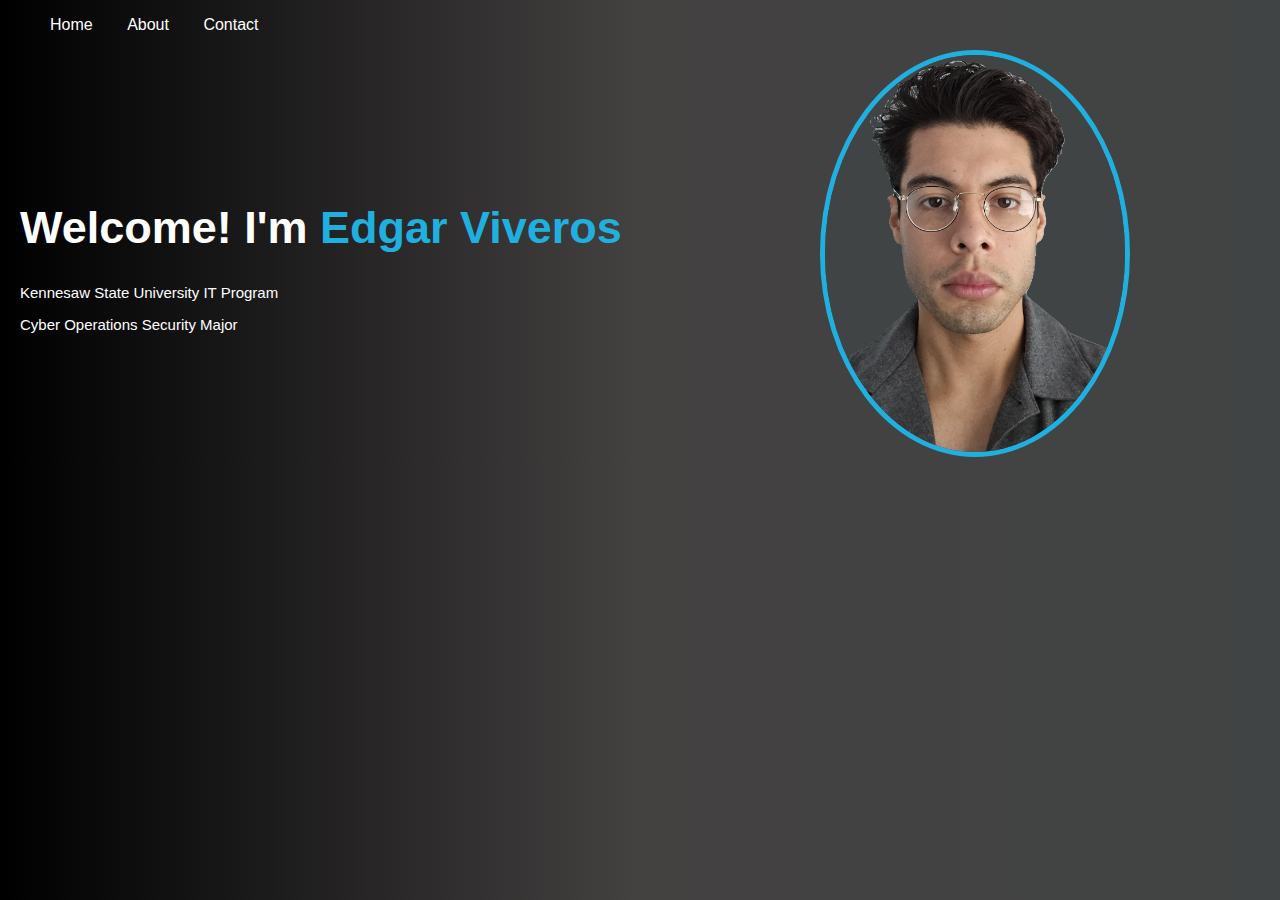
<file: index.html>
<!DOCTYPE html>
<html lang="en">
<head>
    <meta charset="UTF-8">
    <meta name="viewport" content="width=device-width, initial-scale=1.0">
    <title>Portfolio</title>
    <link rel="stylesheet" href="format.css"> <!--connects the css file to the html file--> 
</head>
<body>
    <nav> 

        <ul> 
            <li><a href="index.html">Home</a></li> 
            <li><a href="about.html">About</a></li> 
            <li><a href="contact.html">Contact</a></li> 
        </ul> 
    </nav> 
    <img src="images/homePic1.JPG" class="homePic">
    <div class="header-text">
        <h1>Welcome! I'm <span>Edgar Viveros</span></h1> 
        <p>Kennesaw State University IT Program</p>
        <p>Cyber Operations Security Major</p>
        <p></p> 
    </div> 

</body>
</html>
</file>
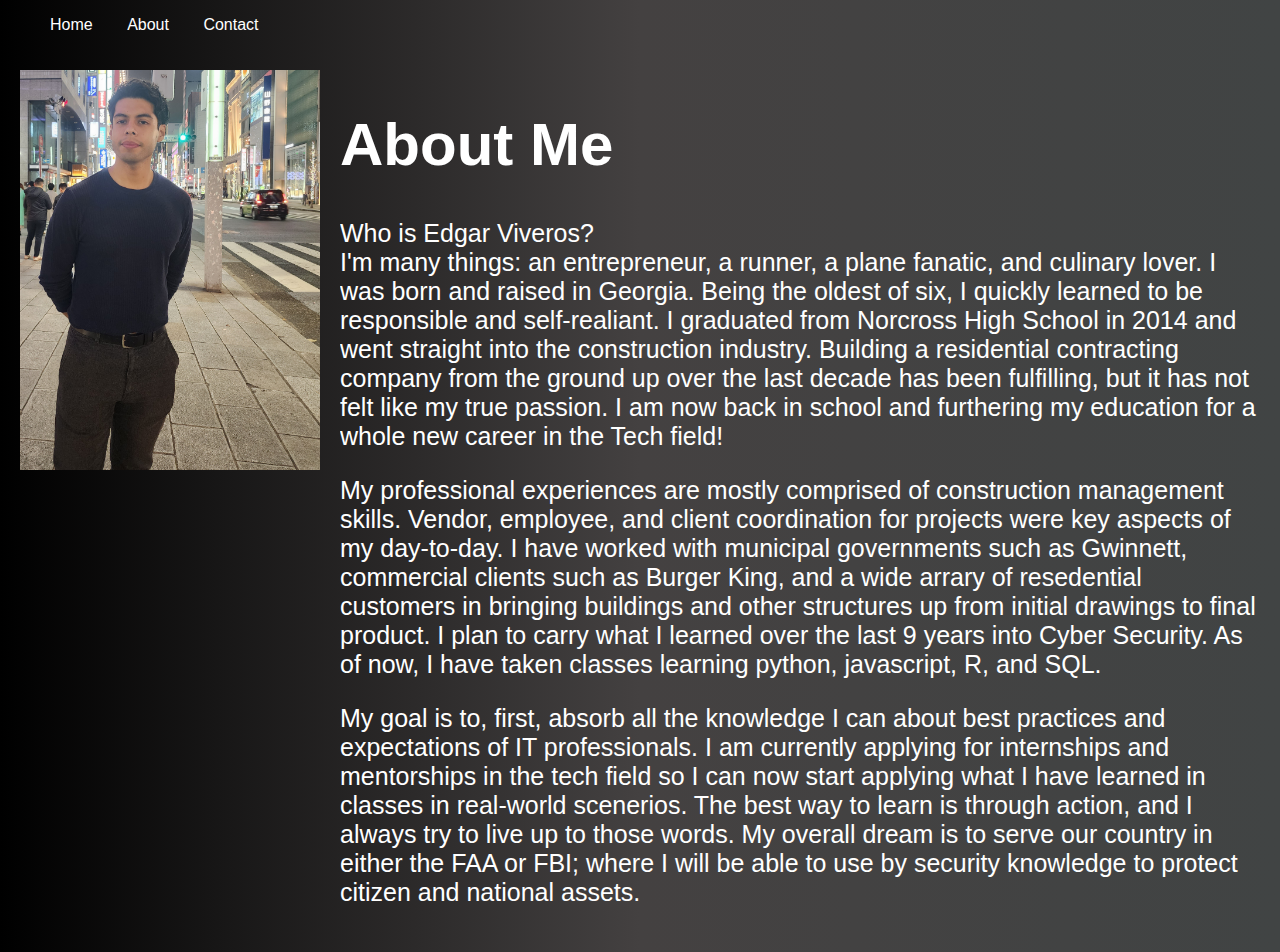
<file: about.html>
<!DOCTYPE html> 
<html lang="en"> 
<head> 
    <meta charset="UTF-8"> 
    <meta name="viewport" content="width=device-width, initial-scale=1.0"> 
    <title>About Me</title> 
    <link rel="stylesheet" href="format.css"> 
</head> 
<body> 
    <div id="header">

    </div>
    <nav> 
        <ul> 
            <li><a href="index.html">Home</a></li> 
            <li><a href="about.html">About</a></li> 
            <li><a href="contact.html">Contact</a></li> 
        </ul> 
    </nav> 
    <section> 
        <img src="images/p1.jpg" class="about_Photo"> 
        <div class="bio"> 
            <h1>About Me</h1>
            <p> Who is Edgar Viveros?<br> I'm many things: an entrepreneur, a runner, a plane fanatic, and culinary lover. I was born and raised in Georgia. 
                Being the oldest of six, I quickly learned to be responsible and self-realiant. I graduated from Norcross High School in 2014 and went straight into the construction industry. Building a residential contracting company from the ground up over the last decade has been fulfilling, but it has not felt like my true passion. I am now back in school and furthering my education for a whole new career in the Tech field! </p> 
            <p>My professional experiences are mostly comprised of construction management skills. 
                Vendor, employee, and client coordination for projects were key aspects of my day-to-day. 
                I have worked with municipal governments such as Gwinnett, commercial clients such as Burger King, and a wide arrary of resedential customers in bringing buildings and other structures up from initial drawings to final product. 
                I plan to carry what I learned over the last 9 years into Cyber Security. As of now, I have taken classes learning python, javascript, R, and SQL.</p> 
            <p>My goal is to, first, absorb all the knowledge I can about best practices and expectations of IT professionals.
                 I am currently applying for internships and mentorships in the tech field so I can now start applying what I have learned in classes in real-world scenerios. 
                 The best way to learn is through action, and I always try to live up to those words. My overall dream is to serve our country in either the FAA or FBI; where I will be able to use by security knowledge to protect citizen and national assets.</p> 
        </div> 
    </section> 
</body> 
</html>
</file>
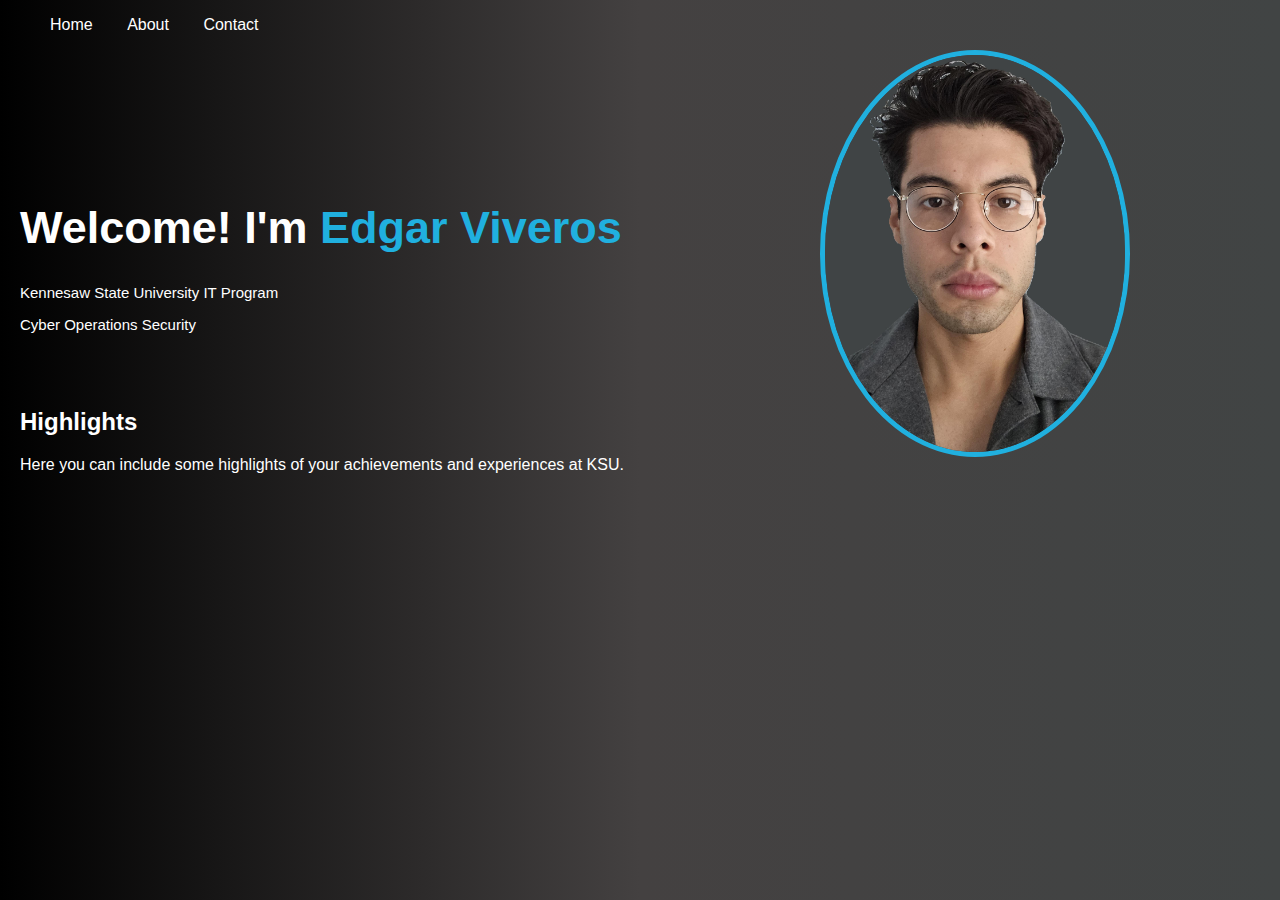
<file: main.html>
<!DOCTYPE html>
<html lang="en">
<head>
    <meta charset="UTF-8">
    <meta name="viewport" content="width=device-width, initial-scale=1.0">
    <title>Portfolio</title>
    <link rel="stylesheet" href="format.css"> <!--connects the css file to the html file--> 
</head>
<body>
    <nav> 
        <!-- <img src="images/logo.png" class="logo"> -->
        <ul> 
            <li><a href="index.html">Home</a></li> 
            <li><a href="about.html">About</a></li> 
            <li><a href="contact.html">Contact</a></li> 
        </ul> 
    </nav> 
    <img src="images/homePic1.JPG" class="homePic">
    <div class="header-text">
        <h1>Welcome! I'm <span>Edgar Viveros</span></h1> 
        <p>Kennesaw State University IT Program</p>
        <p>Cyber Operations Security</p>
        <p></p> 
    </div> 
    <section> 
        <h2>Highlights</h2> 
        <p>Here you can include some highlights of your achievements and experiences at KSU.</p> 
    </section> 
</body>
</html>
</file>
<file: format.css>
body { /*Defines the background color, font type, and font color*/ 
    background: linear-gradient(to left, #414444, #444141, black );
    font-family: 'Poppins', sans-serif; 
    color: white;
    margin: 0; 
    padding: 0; 
} 


nav ul li { /*makes navigation bar align horizontally*/ 
    display: inline; 
    margin-right: 10px; 
} 
 
nav ul li a { /*makes navigation bar text white and removes underline */ 
    color: white; 
    text-decoration: none; 
    padding: 10px; 
} 
 
nav ul li a:hover {  /*when mouse hovers over a navigation bar element, a blue box appears behind*/ 
    background-color: #20b0df;
} 
.homePic{/*Profile picture's border is made circular, moved further to the left and its size it adjusted*/ 
    border-radius: 50%;
    border: 5px solid #20b0df;
    float: right;
    margin-right: 150px;
    width: 300px;
    height: auto;
}
.header-text{ /**/ 
    padding: 20px;
    font-size: 15px;
    margin-top: 10%;
}
.header-text h1{
    font-size: 45px;
    margin-top: 20px;
}
.header-text h1 span{
    color: #20b0df;
}
header, section { 
    padding: 20px; 
} 
 
.about_Photo { 
    float: left; 
    margin-right: 20px; 
    width: 300px; 
    height: auto; 
} 
 
.bio { /*stops text from clipping and hides scrollbar */
    overflow: hidden; 
} 
.bio h1{
    font-size: 60px;
    font-weight: 900;
}
.bio p{
    font-size: 25px;
}
 
form { 
    display: flex; 
    flex-direction: column; 
} 
 
form label { 
    margin-top: 10px; 
} 
 
form input, form textarea { 
    margin-top: 5px; 
    padding: 10px; 
    width: 100%; 
    max-width: 500px; 
} 
 
form button { 
    margin-top: 10px; 
    padding: 10px; 
    background-color: #333; 
    color: white; 
    border: none; 
    cursor: pointer; 
} 
 
form button:hover { 
    background-color: #575757; 
} 
#errorMsg { 
    color: red; 
    margin-top: 10px; 
} 
 
#errorMsg p { 
    margin: 0; 
}
</file>
